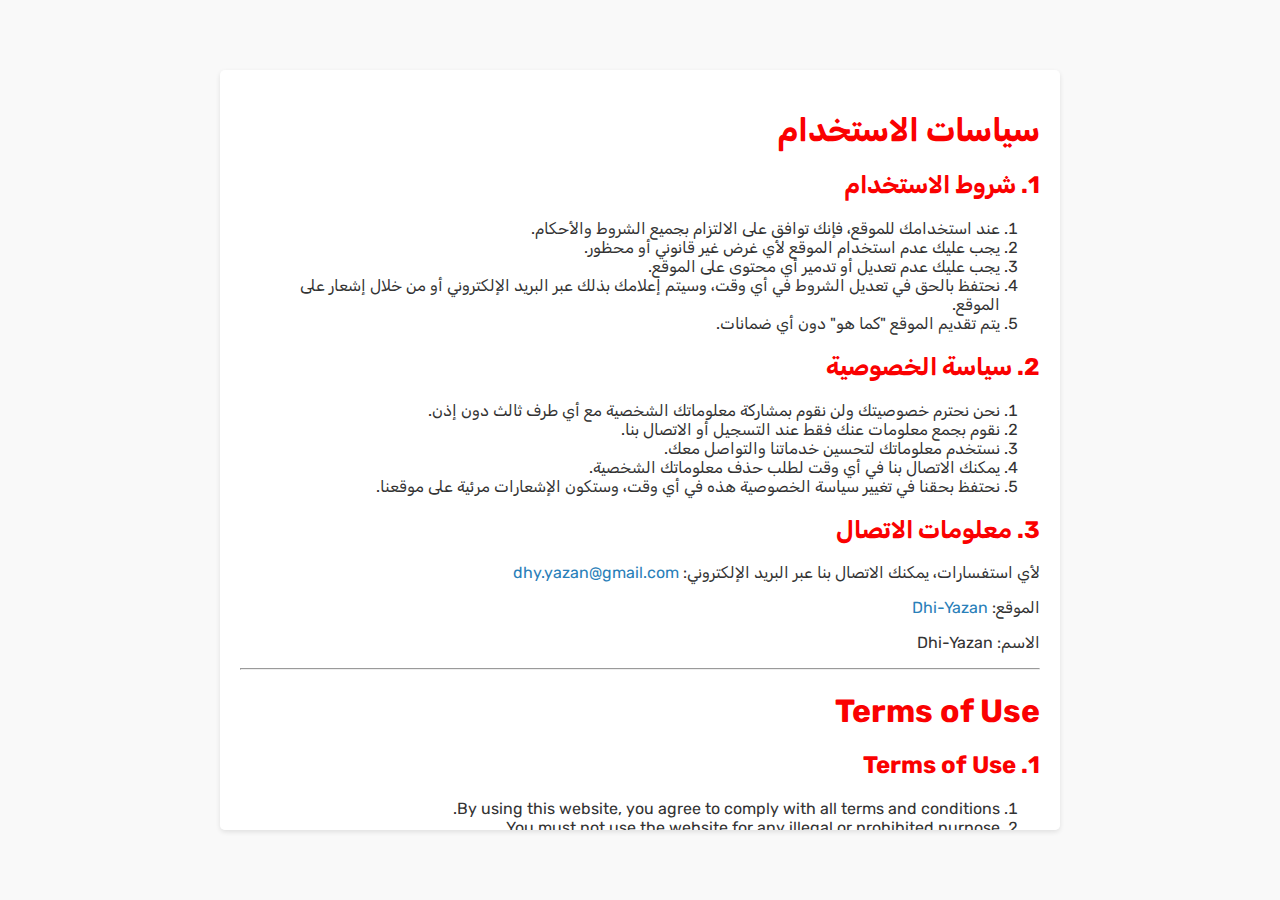
<file: privacy.html>
<!DOCTYPE html>
<html lang="ar" dir="rtl">
<head>
    <meta charset="UTF-8">
    <meta charset="UTF-8">
    <meta http-equiv="X-UA-Compatible" content="IE=edge">
    <meta name="author" content="راكوان علي">
    <meta name="description" content="موقع ذي يزن هو وجهتك للتعلم والتطوير في البرمجة والأمن السيبراني، حيث نقدم دورات تعليمية مميزة للمبتدئين والمحترفين.">
    <meta name="keywords" content="برمجة, أمن سيبراني, دورات تعليمية, ذي يزن نت, تطوير مهارات, تعلم البرمجة, دروس مجانية">
    <meta property="og:title" content="موقع ذي يزن">
    <meta property="og:description" content="تعلم البرمجة والأمن السيبراني مع دورات مميزة على موقع ذي يزن.">
    <meta property="og:image" content="new/rako.jpg"> <!-- ضع هنا رابط الصورة -->
    <meta property="og:url" content="https://rakwan.net">
    <meta property="og:type" content="website">
    <meta name="viewport" content="width=device-width, initial-scale=1.0">
    <title>سياسات الاستخدام</title>
    <link href="https://fonts.googleapis.com/css2?family=Rubik:wght@400&display=swap" rel="stylesheet">
    <style>
        html, body {
            height: 100%; /* يعطي ارتفاعًا كاملًا للصفحة */
            margin: 0;
            padding: 0;
            overflow: hidden; /* يمنع ظهور شريط تمرير للجسم */
        }

        body {
            font-family: 'Rubik', sans-serif;
            background-color: #f9f9f9; /* اختر لون الخلفية المناسب */
            color: #333; /* اختر لون النص المناسب */
            display: flex;
            justify-content: center;
            align-items: center;
        }

        .container {
            background-color: white; /* لون خلفية الحاوية */
            padding: 20px;
            border-radius: 5px;
            box-shadow: 0 2px 5px rgba(0, 0, 0, 0.1);
            width: 80%; /* يمكنك ضبط العرض كما تفضل */
            max-width: 800px; /* أقصى عرض للحاوية */
            height: 80vh; /* ارتفاع محدد للحاوية */
            overflow-y: auto; /* لإظهار شريط التمرير عموديًا للحاوية فقط */
        }

        /* تخصيص شريط التمرير للحاوية */
        .container::-webkit-scrollbar {
            width: 10px; /* عرض شريط التمرير */
        }

        .container::-webkit-scrollbar-track {
            background: #f1f1f1; /* لون خلفية شريط التمرير */
        }

        .container::-webkit-scrollbar-thumb {
            background: #aaca0a; /* لون شريط التمرير */
            border-radius: 10px; /* منح شريط التمرير شكل دائري */
        }

        .container::-webkit-scrollbar-thumb:hover {
            background: #a8cf0b; /* لون شريط التمرير عند التمرير فوقه */
        }

        h1, h2 {
            color: #fa0101; /* اختر لون العناوين المناسب */
        }

        ol {
            margin-left: 20px;
        }

        a {
            color: #2980b9; /* اختر لون الروابط المناسب */
            text-decoration: none;
        }

        a:hover {
            text-decoration: underline;
        }
    </style>
</head>
<body>

    <div class="container">
        <h1>سياسات الاستخدام</h1>
        
        <h2>1. شروط الاستخدام</h2>
        <ol>
            <li>عند استخدامك للموقع، فإنك توافق على الالتزام بجميع الشروط والأحكام.</li>
            <li>يجب عليك عدم استخدام الموقع لأي غرض غير قانوني أو محظور.</li>
            <li>يجب عليك عدم تعديل أو تدمير أي محتوى على الموقع.</li>
            <li>نحتفظ بالحق في تعديل الشروط في أي وقت، وسيتم إعلامك بذلك عبر البريد الإلكتروني أو من خلال إشعار على الموقع.</li>
            <li>يتم تقديم الموقع "كما هو" دون أي ضمانات.</li>
        </ol>

        <h2>2. سياسة الخصوصية</h2>
        <ol>
            <li>نحن نحترم خصوصيتك ولن نقوم بمشاركة معلوماتك الشخصية مع أي طرف ثالث دون إذن.</li>
            <li>نقوم بجمع معلومات عنك فقط عند التسجيل أو الاتصال بنا.</li>
            <li>نستخدم معلوماتك لتحسين خدماتنا والتواصل معك.</li>
            <li>يمكنك الاتصال بنا في أي وقت لطلب حذف معلوماتك الشخصية.</li>
            <li>نحتفظ بحقنا في تغيير سياسة الخصوصية هذه في أي وقت، وستكون الإشعارات مرئية على موقعنا.</li>
        </ol>

        <h2>3. معلومات الاتصال</h2>
        <p>لأي استفسارات، يمكنك الاتصال بنا عبر البريد الإلكتروني: <a href="#">dhy.yazan@gmail.com</a></p>
        <p>الموقع: <a href="#">Dhi-Yazan</a></p>
        <p>الاسم: Dhi-Yazan</p>

        <hr>

        <h1>Terms of Use</h1>
        
        <h2>1. Terms of Use</h2>
        <ol>
            <li>By using this website, you agree to comply with all terms and conditions.</li>
            <li>You must not use the website for any illegal or prohibited purpose.</li>
            <li>You must not modify or destroy any content on the website.</li>
            <li>We reserve the right to change the terms at any time, and you will be notified via email or through a notice on the site.</li>
            <li>The website is provided "as is" without any warranties.</li>
        </ol>

        <h2>2. Privacy Policy</h2>
        <ol>
            <li>We respect your privacy and will not share your personal information with any third party without permission.</li>
            <li>We collect information about you only when you register or contact us.</li>
            <li>We use your information to improve our services and communicate with you.</li>
            <li>You can contact us at any time to request deletion of your personal information.</li>
            <li>We reserve the right to change this privacy policy at any time, and notifications will be visible on our site.</li>
        </ol>

        <h2>3. Contact Information</h2>
        <p>For any inquiries, you can contact us via email: <a href="#">dhy.yazan@gmail.com</a></p>
        <p>Website: <a href="#">Dhi-Yazan</a></p>
        <p>Name: Rako</p>
    </div>

</body>
</html>
</file>
